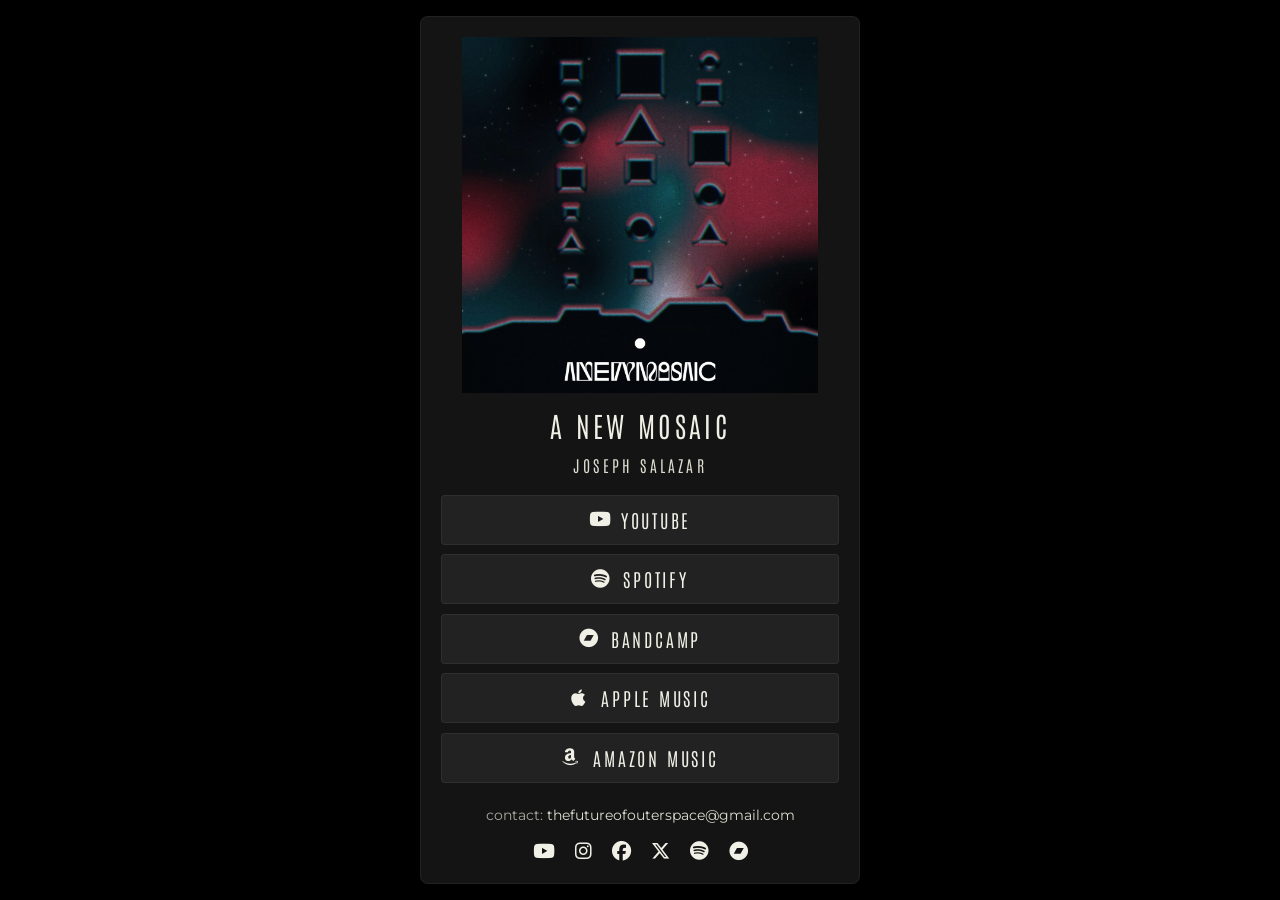
<file: a-new-mosaic/index.html>
<!DOCTYPE html>
<html lang="en">

<head>
    <meta charset="UTF-8">
    <meta name="viewport" content="width=device-width, initial-scale=1.0">
    <title>A New Mosaic - Joseph Salazar</title>
    <meta name="description" content="Listen to A New Mosaic by Joseph Salazar.">
    <meta property="og:title" content="A New Mosaic - Joseph Salazar">
    <meta property="og:description" content="Listen to A New Mosaic by Joseph Salazar.">
    <meta property="og:type" content="music.song">
    <meta property="og:url" content="https://josephsalazar.com/a-new-mosaic/">
    <meta property="og:image" content="https://josephsalazar.com/assets/images/js-anewmosaic-cover-1400x1400-1-1200x1200.jpg">
    <meta name="twitter:card" content="summary_large_image">
    <meta name="twitter:title" content="A New Mosaic - Joseph Salazar">
    <meta name="twitter:image" content="https://josephsalazar.com/assets/images/js-anewmosaic-cover-1400x1400-1-1200x1200.jpg">
    <link rel="preconnect" href="https://fonts.googleapis.com">
    <link rel="preconnect" href="https://fonts.gstatic.com" crossorigin>
    <link
        href="https://fonts.googleapis.com/css2?family=Antonio:wght@100..700&family=Montserrat:wght@300;400&display=swap"
        rel="stylesheet">
    <link rel="stylesheet" href="https://cdnjs.cloudflare.com/ajax/libs/font-awesome/6.5.1/css/all.min.css">
    <link rel="stylesheet" href="/assets/css/release.css">
</head>

<body>
    <main class="card">
        <img class="art" src="/assets/images/js-anewmosaic-cover-1400x1400-1-1200x1200.jpg" alt="A New Mosaic">
        <h1 class="title">A New Mosaic</h1>
        <a class="artist" href="/">Joseph Salazar</a>
        <nav class="links">
            <a href="https://www.youtube.com/watch?v=3JUicHDIUJU" target="_blank" rel="noopener"><i class="fab fa-youtube"></i>YouTube</a>
            <a href="https://open.spotify.com/track/4uVPAq1JhopfpIkdeH73cQ" target="_blank" rel="noopener"><i class="fab fa-spotify"></i>Spotify</a>
            <a href="https://namejoseph.bandcamp.com/track/a-new-mosaic" target="_blank" rel="noopener"><i class="fab fa-bandcamp"></i>Bandcamp</a>
            <a href="https://music.apple.com/us/album/a-new-mosaic-single/1877417382" target="_blank" rel="noopener"><i class="fab fa-apple"></i>Apple Music</a>
            <a href="https://www.amazon.com/music/player/albums/B0GNJDXJYF" target="_blank" rel="noopener"><i class="fab fa-amazon"></i>Amazon Music</a>
        </nav>
        <footer class="footer">
            <p class="contact">contact: <a href="mailto:thefutureofouterspace@gmail.com">thefutureofouterspace@gmail.com</a></p>
            <div class="social">
                <a href="https://youtube.com/@namejoseph" target="_blank" rel="noopener" aria-label="YouTube"><i class="fab fa-youtube"></i></a>
                <a href="https://instagram.com/namejoseph" target="_blank" rel="noopener" aria-label="Instagram"><i class="fab fa-instagram"></i></a>
                <a href="https://fb.com/namejoseph" target="_blank" rel="noopener" aria-label="Facebook"><i class="fab fa-facebook"></i></a>
                <a href="https://x.com/namejoseph" target="_blank" rel="noopener" aria-label="X"><i class="fab fa-x-twitter"></i></a>
                <a href="https://open.spotify.com/artist/6h1Y6QS53vtlsxheAYFPrA?si=oF_LnnF4TsCdns6-wzBiCA" target="_blank" rel="noopener" aria-label="Spotify"><i class="fab fa-spotify"></i></a>
                <a href="https://namejoseph.bandcamp.com/" target="_blank" rel="noopener" aria-label="Bandcamp"><i class="fab fa-bandcamp"></i></a>
            </div>
        </footer>
    </main>
</body>

</html>
</file>
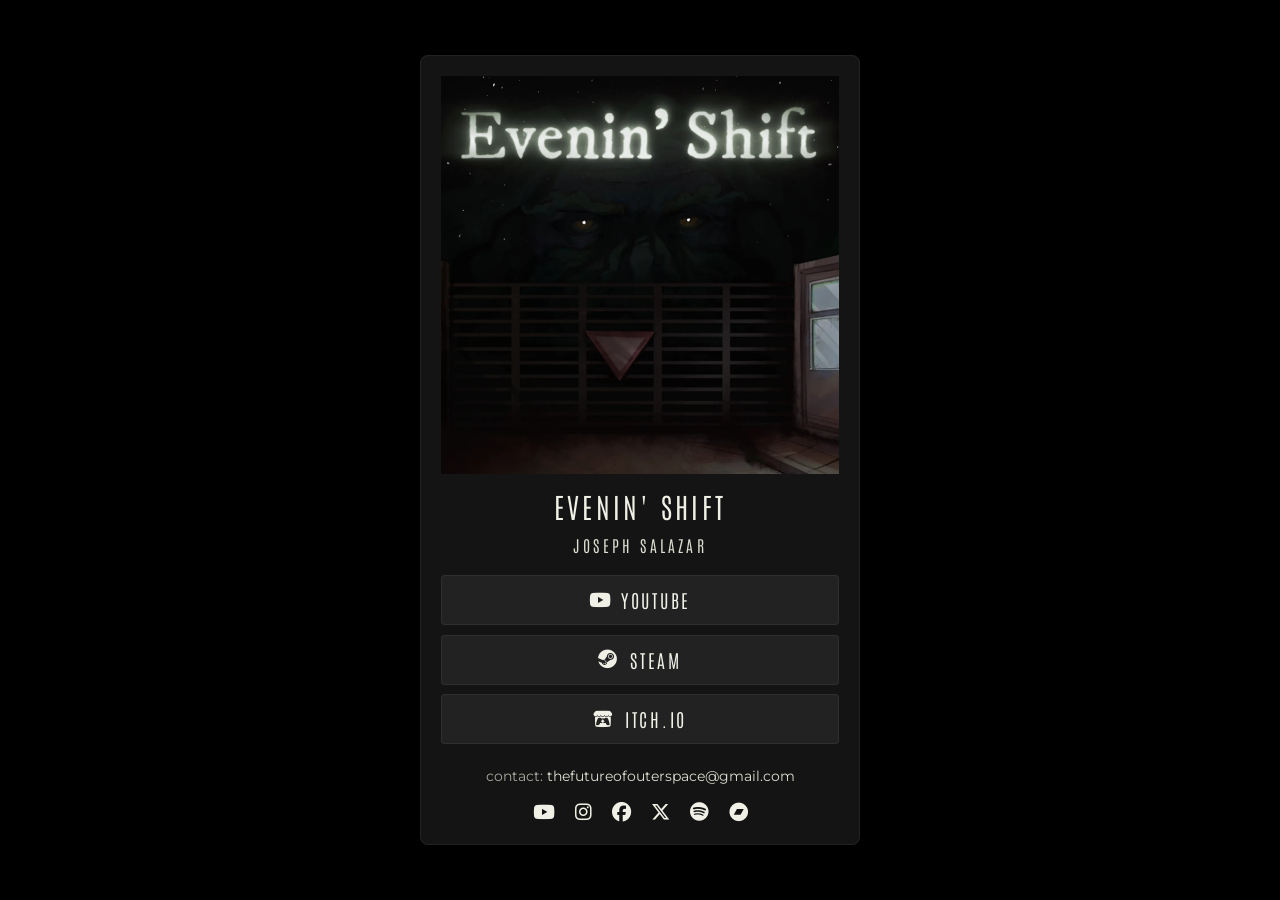
<file: evenin-shift/index.html>
<!DOCTYPE html>
<html lang="en">

<head>
    <meta charset="UTF-8">
    <meta name="viewport" content="width=device-width, initial-scale=1.0">
    <title>Evenin&#x27; Shift - Joseph Salazar</title>
    <meta name="description" content="Listen to Evenin&#x27; Shift by Joseph Salazar.">
    <meta property="og:title" content="Evenin&#x27; Shift - Joseph Salazar">
    <meta property="og:description" content="Listen to Evenin&#x27; Shift by Joseph Salazar.">
    <meta property="og:type" content="music.song">
    <meta property="og:url" content="https://josephsalazar.com/evenin-shift/">
    <meta property="og:image" content="https://josephsalazar.com/assets/images/eveninshift-cover-1400x1400.webp">
    <meta name="twitter:card" content="summary_large_image">
    <meta name="twitter:title" content="Evenin&#x27; Shift - Joseph Salazar">
    <meta name="twitter:image" content="https://josephsalazar.com/assets/images/eveninshift-cover-1400x1400.webp">
    <link rel="preconnect" href="https://fonts.googleapis.com">
    <link rel="preconnect" href="https://fonts.gstatic.com" crossorigin>
    <link
        href="https://fonts.googleapis.com/css2?family=Antonio:wght@100..700&family=Montserrat:wght@300;400&display=swap"
        rel="stylesheet">
    <link rel="stylesheet" href="https://cdnjs.cloudflare.com/ajax/libs/font-awesome/6.5.1/css/all.min.css">
    <link rel="stylesheet" href="/assets/css/release.css">
</head>

<body>
    <main class="card">
        <img class="art" src="/assets/images/eveninshift-cover-1400x1400.webp" alt="Evenin&#x27; Shift">
        <h1 class="title">Evenin&#x27; Shift</h1>
        <a class="artist" href="/">Joseph Salazar</a>
        <nav class="links">
            <a href="https://www.youtube.com/watch?v=uEzL13WZIrA" target="_blank" rel="noopener"><i class="fab fa-youtube"></i>YouTube</a>
            <a href="https://store.steampowered.com/app/4711830/Evenin_Shift/" target="_blank" rel="noopener"><i class="fab fa-steam"></i>Steam</a>
            <a href="https://tom-paul.itch.io/evenin-shift" target="_blank" rel="noopener"><i class="fab fa-itch-io"></i>itch.io</a>
        </nav>
        <footer class="footer">
            <p class="contact">contact: <a href="mailto:thefutureofouterspace@gmail.com">thefutureofouterspace@gmail.com</a></p>
            <div class="social">
                <a href="https://youtube.com/@namejoseph" target="_blank" rel="noopener" aria-label="YouTube"><i class="fab fa-youtube"></i></a>
                <a href="https://instagram.com/namejoseph" target="_blank" rel="noopener" aria-label="Instagram"><i class="fab fa-instagram"></i></a>
                <a href="https://fb.com/namejoseph" target="_blank" rel="noopener" aria-label="Facebook"><i class="fab fa-facebook"></i></a>
                <a href="https://x.com/namejoseph" target="_blank" rel="noopener" aria-label="X"><i class="fab fa-x-twitter"></i></a>
                <a href="https://open.spotify.com/artist/6h1Y6QS53vtlsxheAYFPrA?si=oF_LnnF4TsCdns6-wzBiCA" target="_blank" rel="noopener" aria-label="Spotify"><i class="fab fa-spotify"></i></a>
                <a href="https://namejoseph.bandcamp.com/" target="_blank" rel="noopener" aria-label="Bandcamp"><i class="fab fa-bandcamp"></i></a>
            </div>
        </footer>
    </main>
</body>

</html>
</file>
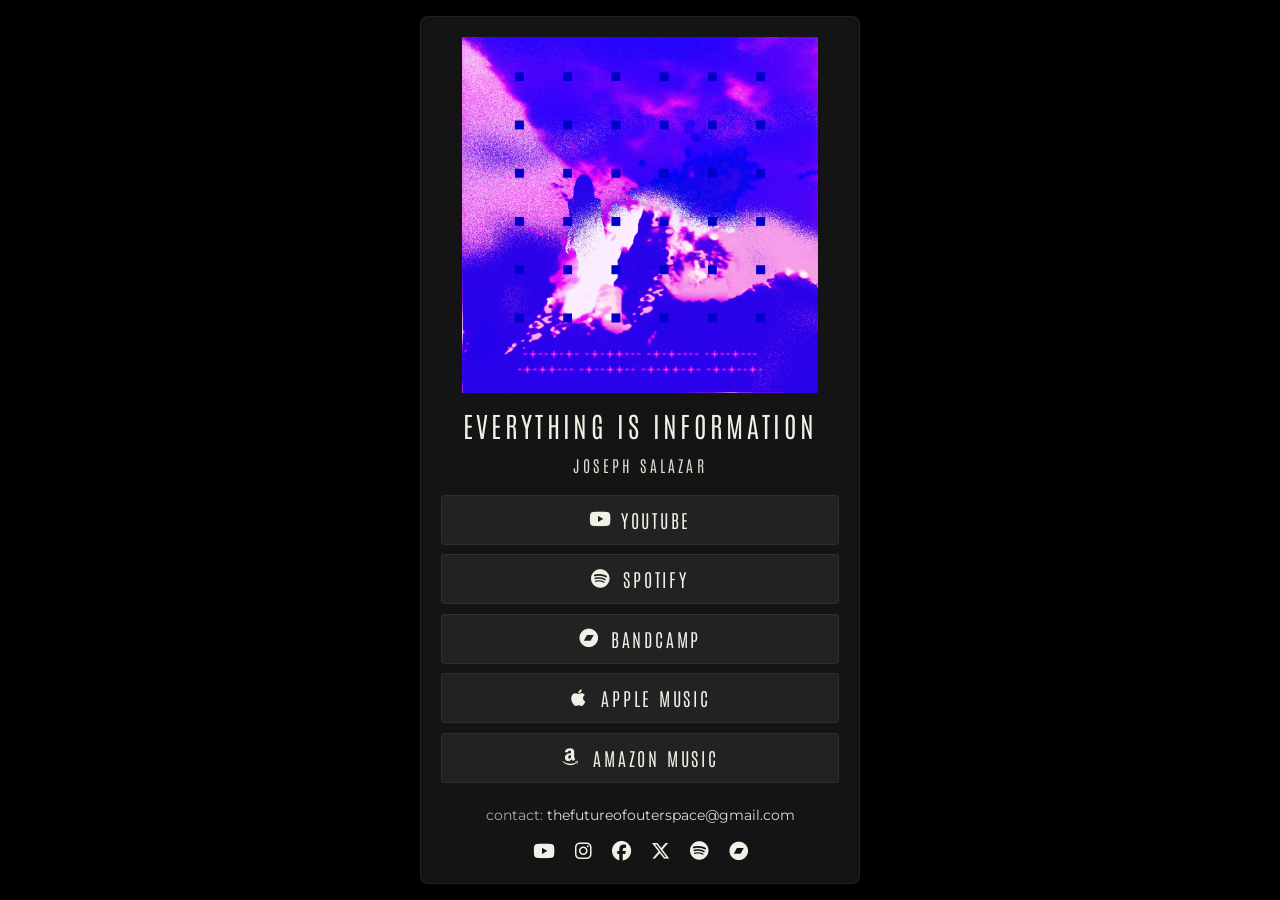
<file: everything-is-information/index.html>
<!DOCTYPE html>
<html lang="en">

<head>
    <meta charset="UTF-8">
    <meta name="viewport" content="width=device-width, initial-scale=1.0">
    <title>Everything Is Information - Joseph Salazar</title>
    <meta name="description" content="Listen to Everything Is Information by Joseph Salazar.">
    <meta property="og:title" content="Everything Is Information - Joseph Salazar">
    <meta property="og:description" content="Listen to Everything Is Information by Joseph Salazar.">
    <meta property="og:type" content="music.song">
    <meta property="og:url" content="https://josephsalazar.com/everything-is-information/">
    <meta property="og:image" content="https://josephsalazar.com/assets/images/js-eii-artwork-final-1080x1080.webp">
    <meta name="twitter:card" content="summary_large_image">
    <meta name="twitter:title" content="Everything Is Information - Joseph Salazar">
    <meta name="twitter:image" content="https://josephsalazar.com/assets/images/js-eii-artwork-final-1080x1080.webp">
    <link rel="preconnect" href="https://fonts.googleapis.com">
    <link rel="preconnect" href="https://fonts.gstatic.com" crossorigin>
    <link
        href="https://fonts.googleapis.com/css2?family=Antonio:wght@100..700&family=Montserrat:wght@300;400&display=swap"
        rel="stylesheet">
    <link rel="stylesheet" href="https://cdnjs.cloudflare.com/ajax/libs/font-awesome/6.5.1/css/all.min.css">
    <link rel="stylesheet" href="/assets/css/release.css">
</head>

<body>
    <main class="card">
        <img class="art" src="/assets/images/js-eii-artwork-final-1080x1080.webp" alt="Everything Is Information">
        <h1 class="title">Everything Is Information</h1>
        <a class="artist" href="/">Joseph Salazar</a>
        <nav class="links">
            <a href="https://www.youtube.com/watch?v=aqA6w27UYw8" target="_blank" rel="noopener"><i class="fab fa-youtube"></i>YouTube</a>
            <a href="https://open.spotify.com/track/5lKI2yJ8nBcTy7YZ8njYY2?si=efd716407df14fc2" target="_blank" rel="noopener"><i class="fab fa-spotify"></i>Spotify</a>
            <a href="https://namejoseph.bandcamp.com/track/everything-is-information" target="_blank" rel="noopener"><i class="fab fa-bandcamp"></i>Bandcamp</a>
            <a href="https://music.apple.com/us/album/everything-is-information-single/1798257498" target="_blank" rel="noopener"><i class="fab fa-apple"></i>Apple Music</a>
            <a href="https://www.amazon.com/dp/B0DY8H7B36" target="_blank" rel="noopener"><i class="fab fa-amazon"></i>Amazon Music</a>
        </nav>
        <footer class="footer">
            <p class="contact">contact: <a href="mailto:thefutureofouterspace@gmail.com">thefutureofouterspace@gmail.com</a></p>
            <div class="social">
                <a href="https://youtube.com/@namejoseph" target="_blank" rel="noopener" aria-label="YouTube"><i class="fab fa-youtube"></i></a>
                <a href="https://instagram.com/namejoseph" target="_blank" rel="noopener" aria-label="Instagram"><i class="fab fa-instagram"></i></a>
                <a href="https://fb.com/namejoseph" target="_blank" rel="noopener" aria-label="Facebook"><i class="fab fa-facebook"></i></a>
                <a href="https://x.com/namejoseph" target="_blank" rel="noopener" aria-label="X"><i class="fab fa-x-twitter"></i></a>
                <a href="https://open.spotify.com/artist/6h1Y6QS53vtlsxheAYFPrA?si=oF_LnnF4TsCdns6-wzBiCA" target="_blank" rel="noopener" aria-label="Spotify"><i class="fab fa-spotify"></i></a>
                <a href="https://namejoseph.bandcamp.com/" target="_blank" rel="noopener" aria-label="Bandcamp"><i class="fab fa-bandcamp"></i></a>
            </div>
        </footer>
    </main>
</body>

</html>
</file>
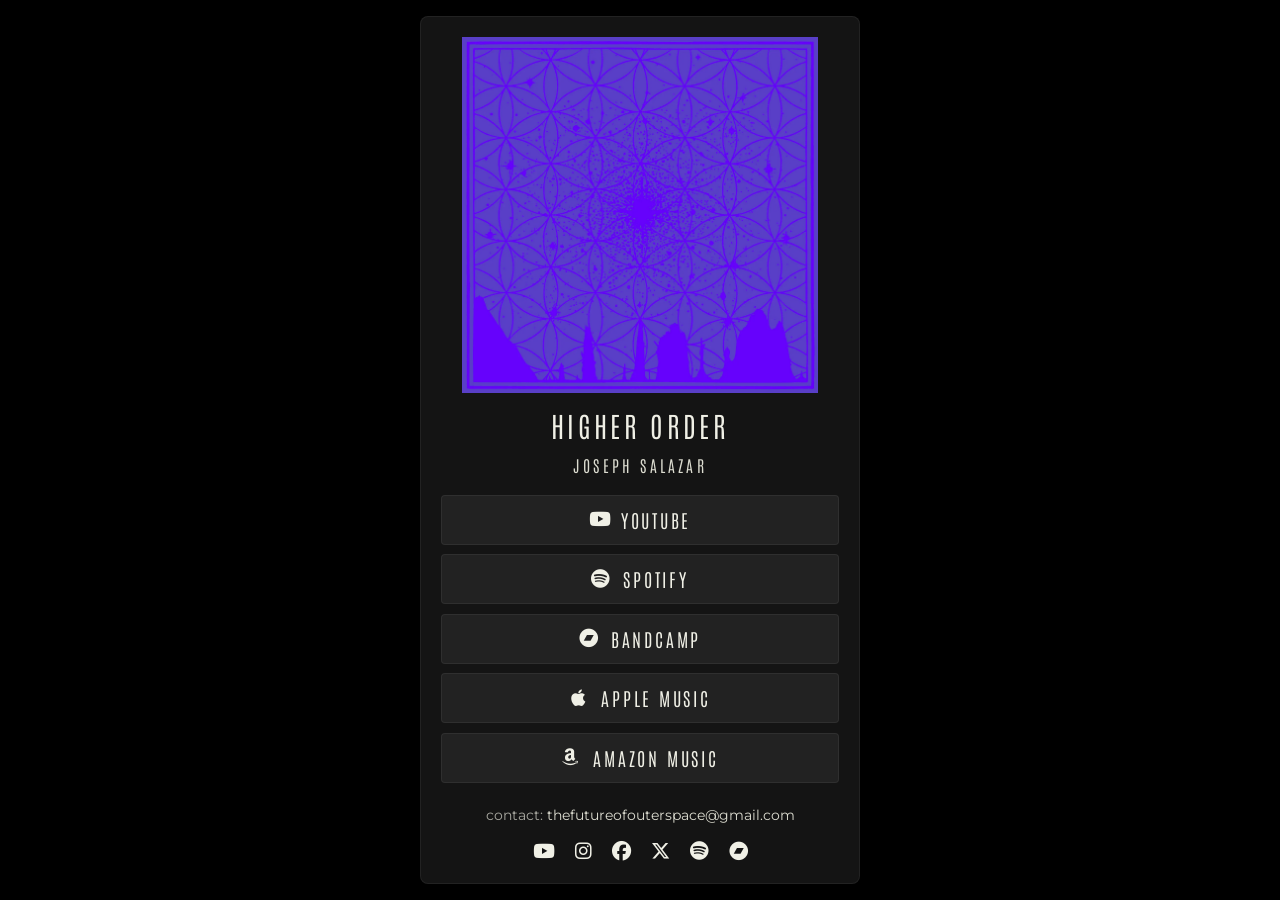
<file: higher-order/index.html>
<!DOCTYPE html>
<html lang="en">

<head>
    <meta charset="UTF-8">
    <meta name="viewport" content="width=device-width, initial-scale=1.0">
    <title>Higher Order - Joseph Salazar</title>
    <meta name="description" content="Listen to Higher Order by Joseph Salazar.">
    <meta property="og:title" content="Higher Order - Joseph Salazar">
    <meta property="og:description" content="Listen to Higher Order by Joseph Salazar.">
    <meta property="og:type" content="music.song">
    <meta property="og:url" content="https://josephsalazar.com/higher-order/">
    <meta property="og:image" content="https://josephsalazar.com/assets/images/js-higherorder-artwork-1440x1440.webp">
    <meta name="twitter:card" content="summary_large_image">
    <meta name="twitter:title" content="Higher Order - Joseph Salazar">
    <meta name="twitter:image" content="https://josephsalazar.com/assets/images/js-higherorder-artwork-1440x1440.webp">
    <link rel="preconnect" href="https://fonts.googleapis.com">
    <link rel="preconnect" href="https://fonts.gstatic.com" crossorigin>
    <link
        href="https://fonts.googleapis.com/css2?family=Antonio:wght@100..700&family=Montserrat:wght@300;400&display=swap"
        rel="stylesheet">
    <link rel="stylesheet" href="https://cdnjs.cloudflare.com/ajax/libs/font-awesome/6.5.1/css/all.min.css">
    <link rel="stylesheet" href="/assets/css/release.css">
</head>

<body>
    <main class="card">
        <img class="art" src="/assets/images/js-higherorder-artwork-1440x1440.webp" alt="Higher Order">
        <h1 class="title">Higher Order</h1>
        <a class="artist" href="/">Joseph Salazar</a>
        <nav class="links">
            <a href="https://www.youtube.com/watch?v=zFIFoFnkwxQ" target="_blank" rel="noopener"><i class="fab fa-youtube"></i>YouTube</a>
            <a href="https://open.spotify.com/track/56lfYudd5owRJfw3Fes3nr?si=b7e8c6d335b54086" target="_blank" rel="noopener"><i class="fab fa-spotify"></i>Spotify</a>
            <a href="https://namejoseph.bandcamp.com/track/higher-order" target="_blank" rel="noopener"><i class="fab fa-bandcamp"></i>Bandcamp</a>
            <a href="https://music.apple.com/us/album/higher-order-single/1861555794" target="_blank" rel="noopener"><i class="fab fa-apple"></i>Apple Music</a>
            <a href="https://www.amazon.com/music/player/albums/B0G76T6MD4" target="_blank" rel="noopener"><i class="fab fa-amazon"></i>Amazon Music</a>
        </nav>
        <footer class="footer">
            <p class="contact">contact: <a href="mailto:thefutureofouterspace@gmail.com">thefutureofouterspace@gmail.com</a></p>
            <div class="social">
                <a href="https://youtube.com/@namejoseph" target="_blank" rel="noopener" aria-label="YouTube"><i class="fab fa-youtube"></i></a>
                <a href="https://instagram.com/namejoseph" target="_blank" rel="noopener" aria-label="Instagram"><i class="fab fa-instagram"></i></a>
                <a href="https://fb.com/namejoseph" target="_blank" rel="noopener" aria-label="Facebook"><i class="fab fa-facebook"></i></a>
                <a href="https://x.com/namejoseph" target="_blank" rel="noopener" aria-label="X"><i class="fab fa-x-twitter"></i></a>
                <a href="https://open.spotify.com/artist/6h1Y6QS53vtlsxheAYFPrA?si=oF_LnnF4TsCdns6-wzBiCA" target="_blank" rel="noopener" aria-label="Spotify"><i class="fab fa-spotify"></i></a>
                <a href="https://namejoseph.bandcamp.com/" target="_blank" rel="noopener" aria-label="Bandcamp"><i class="fab fa-bandcamp"></i></a>
            </div>
        </footer>
    </main>
</body>

</html>
</file>
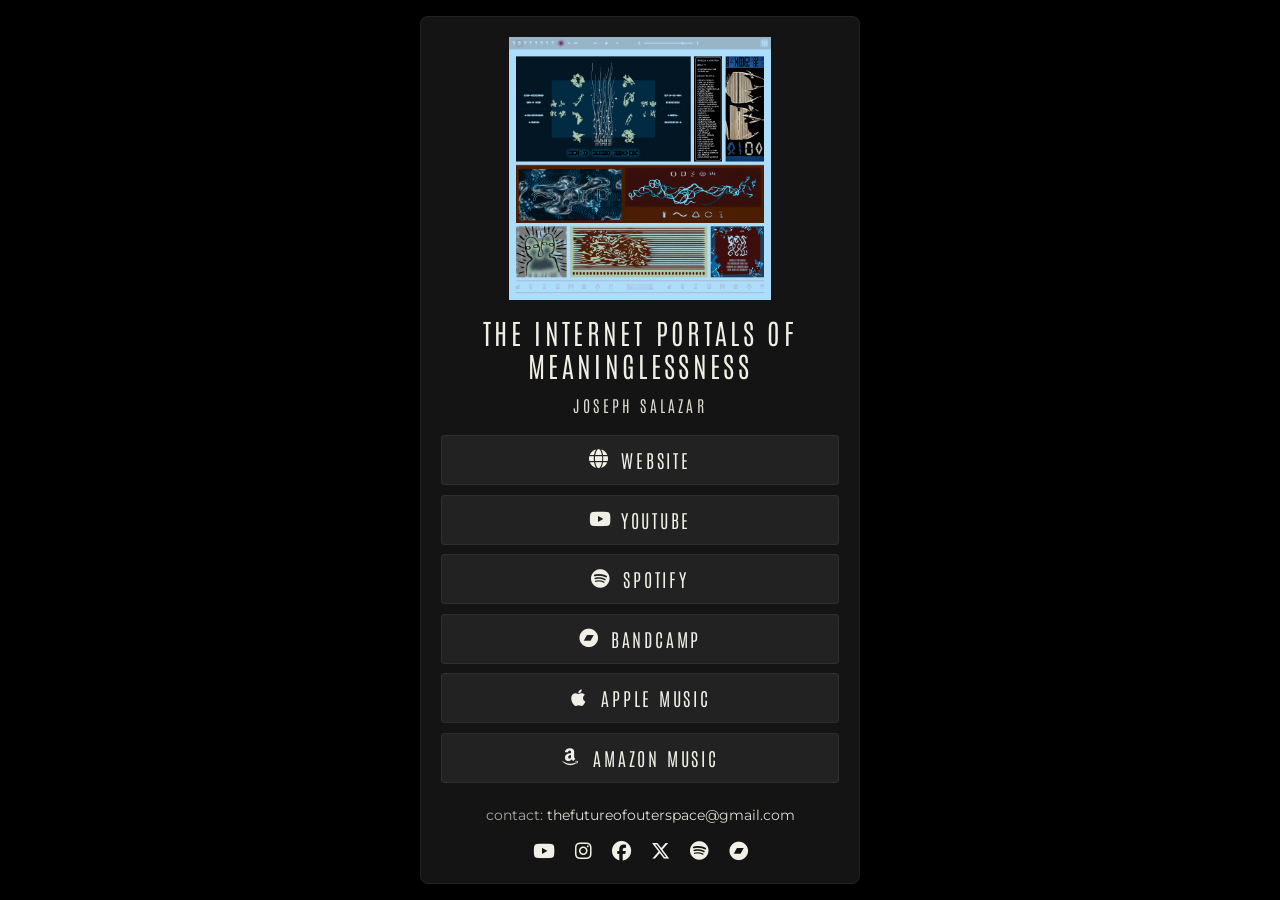
<file: the-internet-portals-of-meaninglessness/index.html>
<!DOCTYPE html>
<html lang="en">

<head>
    <meta charset="UTF-8">
    <meta name="viewport" content="width=device-width, initial-scale=1.0">
    <title>The Internet Portals of Meaninglessness - Joseph Salazar</title>
    <meta name="description" content="Listen to The Internet Portals of Meaninglessness by Joseph Salazar.">
    <meta property="og:title" content="The Internet Portals of Meaninglessness - Joseph Salazar">
    <meta property="og:description" content="Listen to The Internet Portals of Meaninglessness by Joseph Salazar.">
    <meta property="og:type" content="music.song">
    <meta property="og:url" content="https://josephsalazar.com/internet-portals/">
    <meta property="og:image" content="https://josephsalazar.com/assets/images/js-ipom-artwork.webp">
    <meta name="twitter:card" content="summary_large_image">
    <meta name="twitter:title" content="The Internet Portals of Meaninglessness - Joseph Salazar">
    <meta name="twitter:image" content="https://josephsalazar.com/assets/images/js-ipom-artwork.webp">
    <link rel="preconnect" href="https://fonts.googleapis.com">
    <link rel="preconnect" href="https://fonts.gstatic.com" crossorigin>
    <link
        href="https://fonts.googleapis.com/css2?family=Antonio:wght@100..700&family=Montserrat:wght@300;400&display=swap"
        rel="stylesheet">
    <link rel="stylesheet" href="https://cdnjs.cloudflare.com/ajax/libs/font-awesome/6.5.1/css/all.min.css">
    <link rel="stylesheet" href="/assets/css/release.css">
</head>

<body>
    <main class="card">
        <img class="art" src="/assets/images/js-ipom-artwork.webp" alt="The Internet Portals of Meaninglessness">
        <h1 class="title">The Internet Portals of Meaninglessness</h1>
        <a class="artist" href="/">Joseph Salazar</a>
        <nav class="links">
            <a href="https://theinternetportalsofmeaninglessness.com" target="_blank" rel="noopener"><i class="fas fa-globe"></i>Website</a>
            <a href="https://www.youtube.com/watch?v=rYrWNC4OJjI" target="_blank" rel="noopener"><i class="fab fa-youtube"></i>YouTube</a>
            <a href="https://open.spotify.com/track/3mGB5dV7lbBSVFyqsSgcvu?si=7fbab04d9a514bf8" target="_blank" rel="noopener"><i class="fab fa-spotify"></i>Spotify</a>
            <a href="https://namejoseph.bandcamp.com/track/the-internet-portals-of-meaninglessness" target="_blank" rel="noopener"><i class="fab fa-bandcamp"></i>Bandcamp</a>
            <a href="https://music.apple.com/us/album/the-internet-portals-of-meaninglessness-single/6815751137" target="_blank" rel="noopener"><i class="fab fa-apple"></i>Apple Music</a>
            <a href="https://www.amazon.com/music/player/albums/B0HKX56LHV" target="_blank" rel="noopener"><i class="fab fa-amazon"></i>Amazon Music</a>
        </nav>
        <footer class="footer">
            <p class="contact">contact: <a href="mailto:thefutureofouterspace@gmail.com">thefutureofouterspace@gmail.com</a></p>
            <div class="social">
                <a href="https://youtube.com/@namejoseph" target="_blank" rel="noopener" aria-label="YouTube"><i class="fab fa-youtube"></i></a>
                <a href="https://instagram.com/namejoseph" target="_blank" rel="noopener" aria-label="Instagram"><i class="fab fa-instagram"></i></a>
                <a href="https://fb.com/namejoseph" target="_blank" rel="noopener" aria-label="Facebook"><i class="fab fa-facebook"></i></a>
                <a href="https://x.com/namejoseph" target="_blank" rel="noopener" aria-label="X"><i class="fab fa-x-twitter"></i></a>
                <a href="https://open.spotify.com/artist/6h1Y6QS53vtlsxheAYFPrA?si=oF_LnnF4TsCdns6-wzBiCA" target="_blank" rel="noopener" aria-label="Spotify"><i class="fab fa-spotify"></i></a>
                <a href="https://namejoseph.bandcamp.com/" target="_blank" rel="noopener" aria-label="Bandcamp"><i class="fab fa-bandcamp"></i></a>
            </div>
        </footer>
    </main>
</body>

</html>
</file>
<file: assets/css/release.css>
* {
    box-sizing: border-box;
}

html,
body {
    margin: 0;
    padding: 0;
}

body {
    height: 100vh;
    height: 100dvh;
    background: #000000;
    color: #e0e0e0;
    font-family: 'Montserrat', sans-serif;
    display: flex;
    align-items: center;
    justify-content: center;
    padding: 1rem;
}

.card {
    width: 100%;
    max-width: 440px;
    max-height: 100%;
    overflow-y: auto;
    display: flex;
    flex-direction: column;
    background: #141414;
    border: 1px solid rgba(255, 255, 255, 0.06);
    border-radius: 8px;
    padding: 1.25rem;
    text-align: center;
}

.card > * {
    flex-shrink: 0;
}

.card > .art,
.card > .placeholder {
    flex: 1 1 auto;
    min-height: 140px;
    max-height: 400px;
    width: 100%;
}

.art {
    aspect-ratio: 1/1;
    object-fit: contain;
    display: block;
}

.placeholder {
    aspect-ratio: 1/1;
    border: 1px dashed rgba(255, 255, 255, 0.2);
    border-radius: 4px;
    display: flex;
    align-items: center;
    justify-content: center;
    font-family: 'Antonio', sans-serif;
    letter-spacing: 0.15em;
    text-transform: uppercase;
    color: rgba(240, 240, 230, 0.35);
}

.title {
    font-family: 'Antonio', sans-serif;
    font-size: 1.75rem;
    font-weight: 300;
    letter-spacing: 0.12em;
    color: #f0f0e6;
    text-transform: uppercase;
    line-height: 1.2;
    margin: 1rem 0 0.25rem 0;
}

.subtitle {
    font-family: 'Antonio', sans-serif;
    font-size: 1rem;
    font-weight: 300;
    letter-spacing: 0.12em;
    color: #a8a8a0;
    text-transform: uppercase;
    margin: 0;
}

.artist {
    display: inline-block;
    font-family: 'Antonio', sans-serif;
    font-size: 1rem;
    font-weight: 300;
    letter-spacing: 0.2em;
    color: #dcdcd0;
    text-transform: uppercase;
    text-decoration: none;
    margin-top: 0.5rem;
    transition: color 0.3s ease;
}

.artist:hover {
    color: #ffffff;
}

.links {
    display: flex;
    flex-direction: column;
    gap: 0.6rem;
    margin-top: 1.25rem;
}

.links a {
    display: flex;
    align-items: center;
    justify-content: center;
    gap: 0.75rem;
    background: #222222;
    border: 1px solid rgba(255, 255, 255, 0.06);
    border-radius: 4px;
    padding: 0.75rem 1rem;
    font-family: 'Antonio', sans-serif;
    font-size: 1.15rem;
    font-weight: 300;
    letter-spacing: 0.15em;
    color: #f0f0e6;
    text-transform: uppercase;
    text-decoration: none;
    transition: all 0.3s ease;
}

.links a i {
    font-size: 1.2rem;
    width: 1.25rem;
}

.links a:hover {
    background: #2e2e2e;
    border-color: rgba(255, 255, 255, 0.3);
    color: #ffffff;
    text-shadow: 0 0 15px rgba(255, 255, 255, 0.5);
}

.footer {
    margin-top: 1.5rem;
}

.contact {
    font-size: 0.85rem;
    color: #a8a8a0;
    margin: 0 0 1rem 0;
}

.contact a {
    color: #dcdcd0;
    text-decoration: none;
}

.contact a:hover {
    color: #ffffff;
}

.social {
    display: flex;
    gap: 1.25rem;
    justify-content: center;
    flex-wrap: wrap;
}

.social a {
    color: #f0f0e6;
    font-size: 1.2rem;
    text-decoration: none;
    transition: all 0.3s ease;
}

.social a:hover {
    color: #ffffff;
    transform: translateY(-2px);
    text-shadow: 0 0 15px rgba(255, 255, 255, 0.5);
}
</file>
